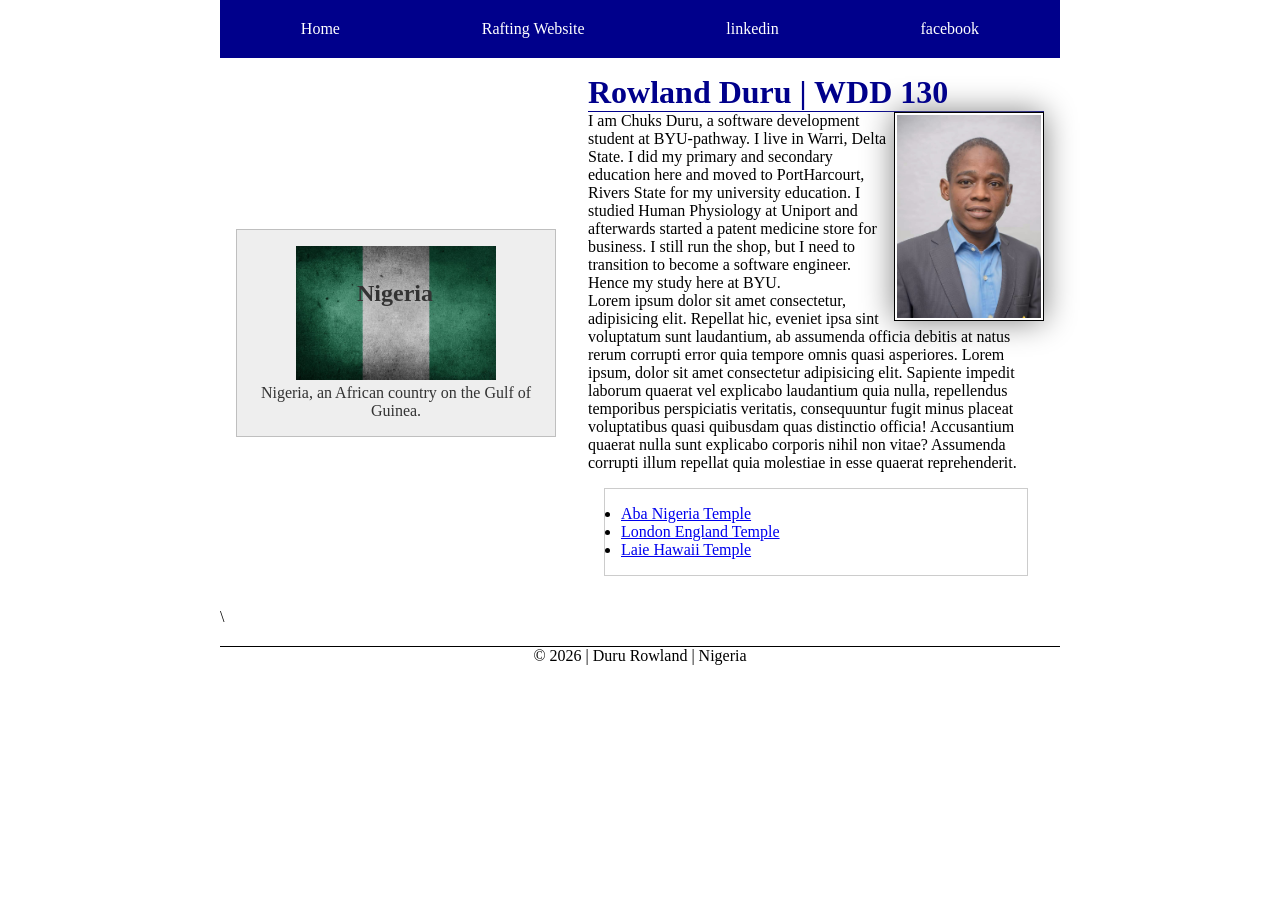
<file: index.html>
<!DOCTYPE html>
<html lang="en">

<head>
    <meta charset="UTF-8">
    <meta name="viewport" content="width=device-width, initial-scale=1.0">
    <meta name="description" content="WDD130 homepage by Duru Rowland studying at BYU-pathway">
    <meta name="author" content="Duru Rowland">
    <title>Duru Rowland | WDD 130</title>
    <link rel="stylesheet" href="styles/styles.css">
</head>

<body>
    <header>
        <nav>
            <a href="#">Home</a>
            <a href="wwr/">Rafting Website</a>
            <a href="https://linkedin.com">linkedin</a>
            <a href="https://facebook.com">facebook</a>
        </nav>
    </header>
    <div class="grid">
        <main>
            <h1>Rowland Duru | WDD 130</h1>
            <img src="./images/profile.jpeg" alt="Duru Rowland" width="200">
            <p>I am Chuks Duru, a software development student at BYU-pathway. I live in Warri,
                Delta
                State. I did my primary and secondary education here and moved to PortHarcourt,
                Rivers
                State for my university education. I studied Human Physiology at Uniport and
                afterwards
                started a patent medicine store for business. I still run the shop, but I need to
                transition to become a software engineer. Hence my study here at BYU.
            </p>
            <p>Lorem ipsum dolor sit amet consectetur, adipisicing elit. Repellat hic, eveniet ipsa
                sint voluptatum sunt laudantium, ab assumenda officia debitis at natus rerum
                corrupti
                error quia tempore omnis quasi asperiores.

                Lorem ipsum, dolor sit amet consectetur adipisicing elit. Sapiente impedit laborum
                quaerat vel explicabo laudantium quia nulla, repellendus temporibus perspiciatis
                veritatis, consequuntur fugit minus placeat voluptatibus quasi quibusdam quas
                distinctio
                officia! Accusantium quaerat nulla sunt explicabo corporis nihil non vitae?
                Assumenda
                corrupti illum repellat quia molestiae in esse quaerat reprehenderit.</p>
            <ul class="box">
                <li><a href="https://www.churchofjesuschrist.org/temples/details/aba-nigeria-temple?lang=eng"
                      target="_blank">Aba Nigeria Temple</a></li>
                <li><a href="https://www.churchofjesuschrist.org/temples/details/london-england-temple?lang=eng"
                      target="_blank">London England Temple</a></li>
                <li><a href="https://www.churchofjesuschrist.org/temples/details/laie-hawaii-temple?lang=eng"
                      target="_blank">Laie Hawaii Temple</a></li>
            </ul>
        </main>\
        <aside class="box">
            <h2>Nigeria</h2>
            <img src="images/naija-flag.jpg" alt="free image of the Nigerian flag">
            <p>Nigeria, an African country on the Gulf of Guinea.</p>
        </aside>
    </div>
    <footer>
        <p>&copy; 2026 | Duru Rowland | Nigeria</p>
    </footer>
</body>

</html>
</file>
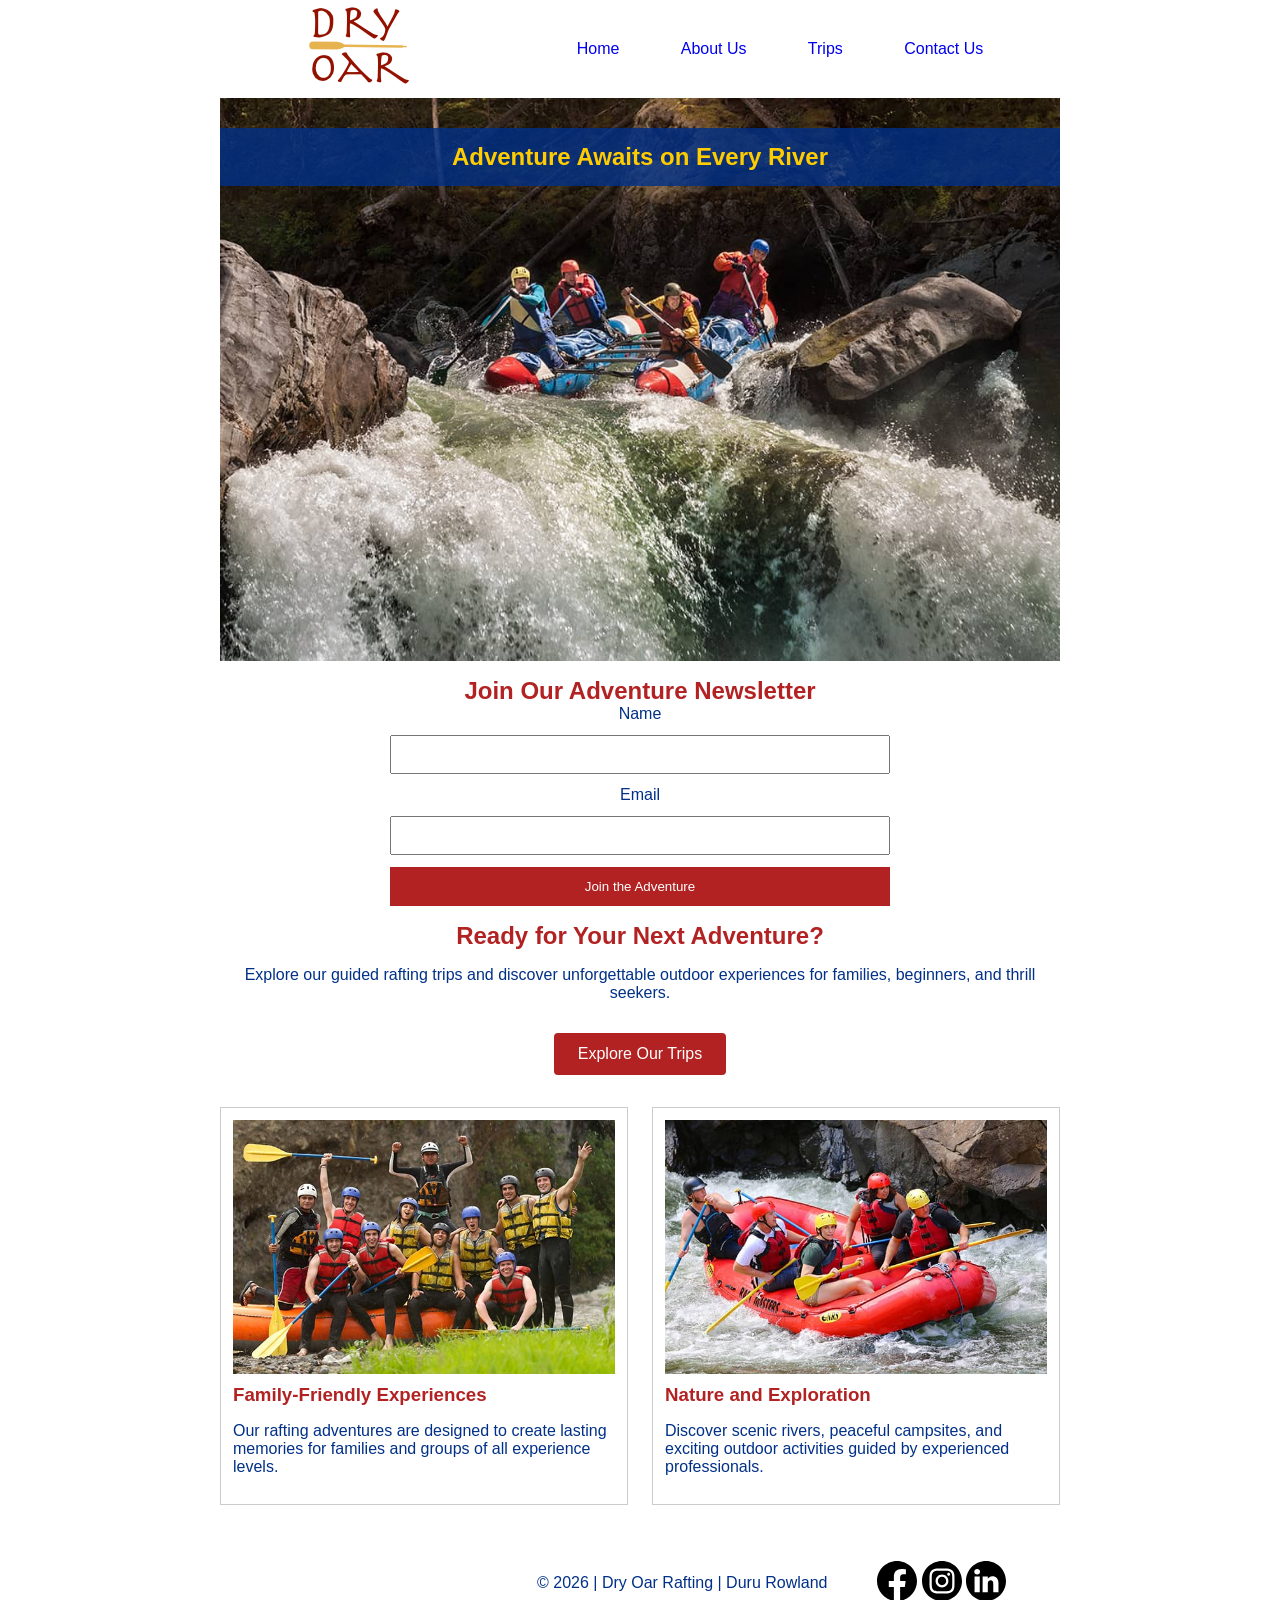
<file: wwr/index.html>
<!DOCTYPE html>
<html lang="en">

<head>
  <meta charset="UTF-8">
  <meta name="viewport" content="width=device-width, initial-scale=1.0">
  <meta name="description"
    content="Experience unforgettable family-friendly white water rafting adventures with Dry Oar Rafting - exciting trips, outdoor fun, and guided river experiences.">
  <meta name="author" content="Duru Rowland">
  <title>Home | Dry Oar White Water Rafting</title>

  <link rel="stylesheet" href="styles/rafting.css">
</head>

<body>

  <header>
    <img src="images/z-dryoarlogo.png" alt="Dry Oar rafting company logo" class="special_item">

    <nav>
      <ul>
        <li><a href="index.html">Home</a></li>
        <li><a href="about.html">About Us</a></li>
        <li><a href="trips.html">Trips</a></li>
        <li><a href="contact.html">Contact Us</a></li>
      </ul>
    </nav>
  </header>

  <main>

    <section class="home-hero">

      <img src="images/rafting-dryoar-hero.jpg" alt="Family enjoying white water rafting adventure">

      <h1>Adventure Awaits on Every River</h1>

    </section>

    <section class="newsletter">

      <h2>Join Our Adventure Newsletter</h2>

      <form action="#" method="post">

        <label for="home-name">Name</label>
        <input type="text" id="home-name" name="home-name" required>

        <label for="home-email">Email</label>
        <input type="email" id="home-email" name="home-email" required>

        <button type="submit">Join the Adventure</button>

      </form>

    </section>

    <section class="call-to-action">

      <h2>Ready for Your Next Adventure?</h2>

      <p>
        Explore our guided rafting trips and discover unforgettable outdoor experiences for
        families, beginners, and thrill seekers.
      </p>

      <a href="trips.html" class="cta-button">Explore Our Trips</a>

    </section>

    <section class="home-grid">

      <article>

        <img src="images/rafting5-home-family1.jpg" alt="Family rafting together">

        <h3>Family-Friendly Experiences</h3>

        <p>
          Our rafting adventures are designed to create lasting memories for families and groups of
          all experience levels.
        </p>

      </article>

      <article>

        <img src="images/rafting5-home-family2.jpg" alt="Rafting campsite near the river">

        <h3>Nature and Exploration</h3>

        <p>
          Discover scenic rivers, peaceful campsites, and exciting outdoor activities guided by
          experienced professionals.
        </p>

      </article>

    </section>

  </main>

  <footer>

    <p>&copy; 2026 | Dry Oar Rafting | Duru Rowland</p>

    <nav class="socialmedia">


      <a href="https://facebook.com" target="_blank">
        <img src="images/facebook-bw.svg" alt="facebook icon" width="40" height="40">
      </a>

      <a href="https://instagram.com" target="_blank">
        <img src="images/instagram-bw.svg" alt="instagram icon" width="40" height="40">
      </a>

      <a href="https://linkedin.com" target="_blank">
        <img src="images/linkedin-bw.svg" alt="linkedin icon" width="40" height="40">
      </a>

    </nav>

  </footer>

</body>

</html>
</file>
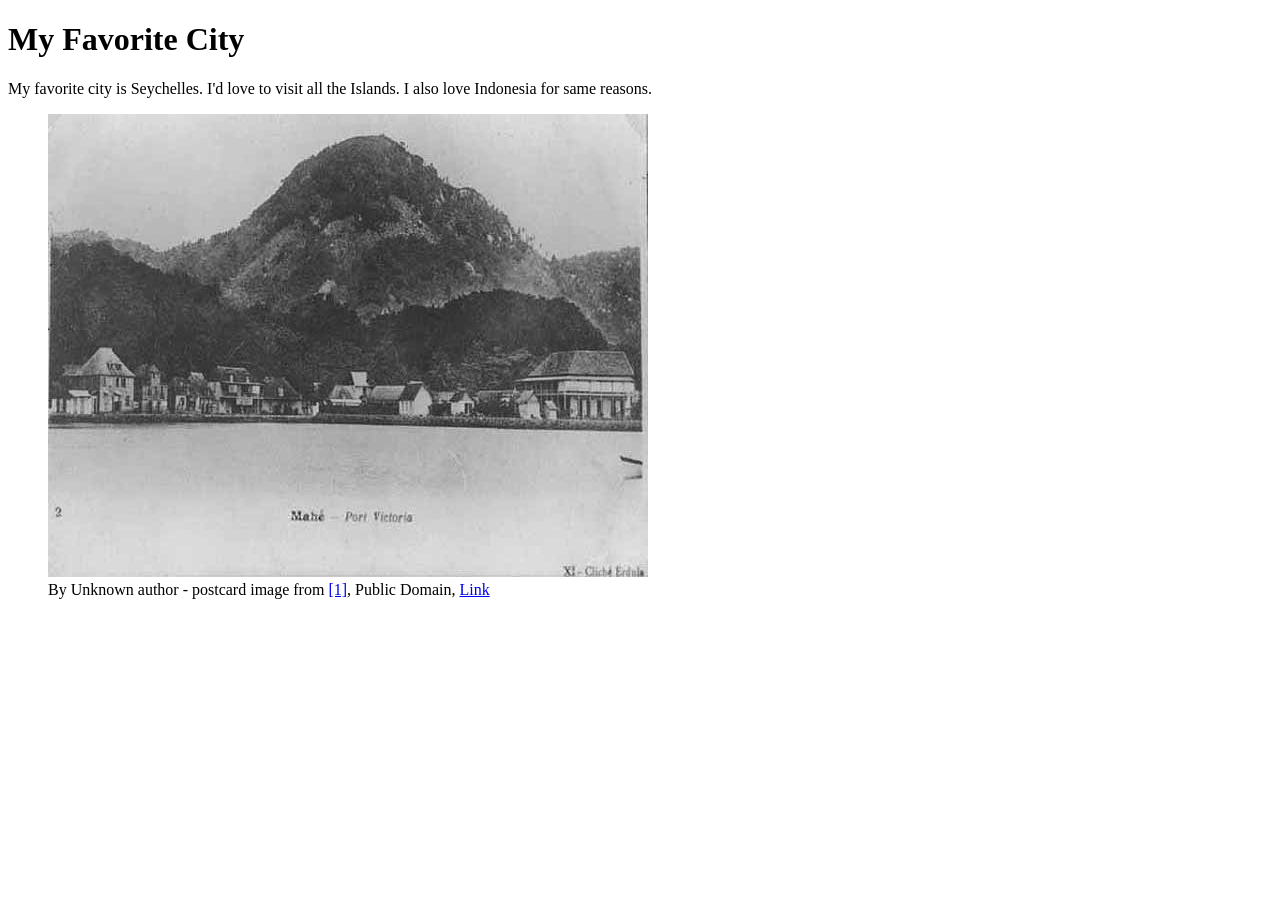
<file: week01/favorite-city.html>
<!DOCTYPE html>
<html lang="en">

<head>
  <meta charset="UTF-8">
  <meta name="viewport" content="width=device-width, initial-scale=1.0">
  <title>Document</title>
</head>

<body>
  <h1>My Favorite City</h1>
  <p>My favorite city is Seychelles. I'd love to visit all the Islands. I also love Indonesia for
    same reasons.</p>
  <figure>
    <!-- The actual image -->
    <img src="./images/Victoria_Seychelles_1900s.jpg" alt="Victoria Island in Seychelles">

    <!-- The caption/attribution area -->
    <figcaption>
      By Unknown author - postcard image from <a rel="nofollow" class="external autonumber"
        href="http://www.virtualseychelles.sc/pecu/pecu_his_gal.htm">[1]</a>, Public Domain, <a
        href="https://commons.wikimedia.org/w/index.php?curid=4073474">Link</a>
    </figcaption>
  </figure>
</body>

</html>
</file>
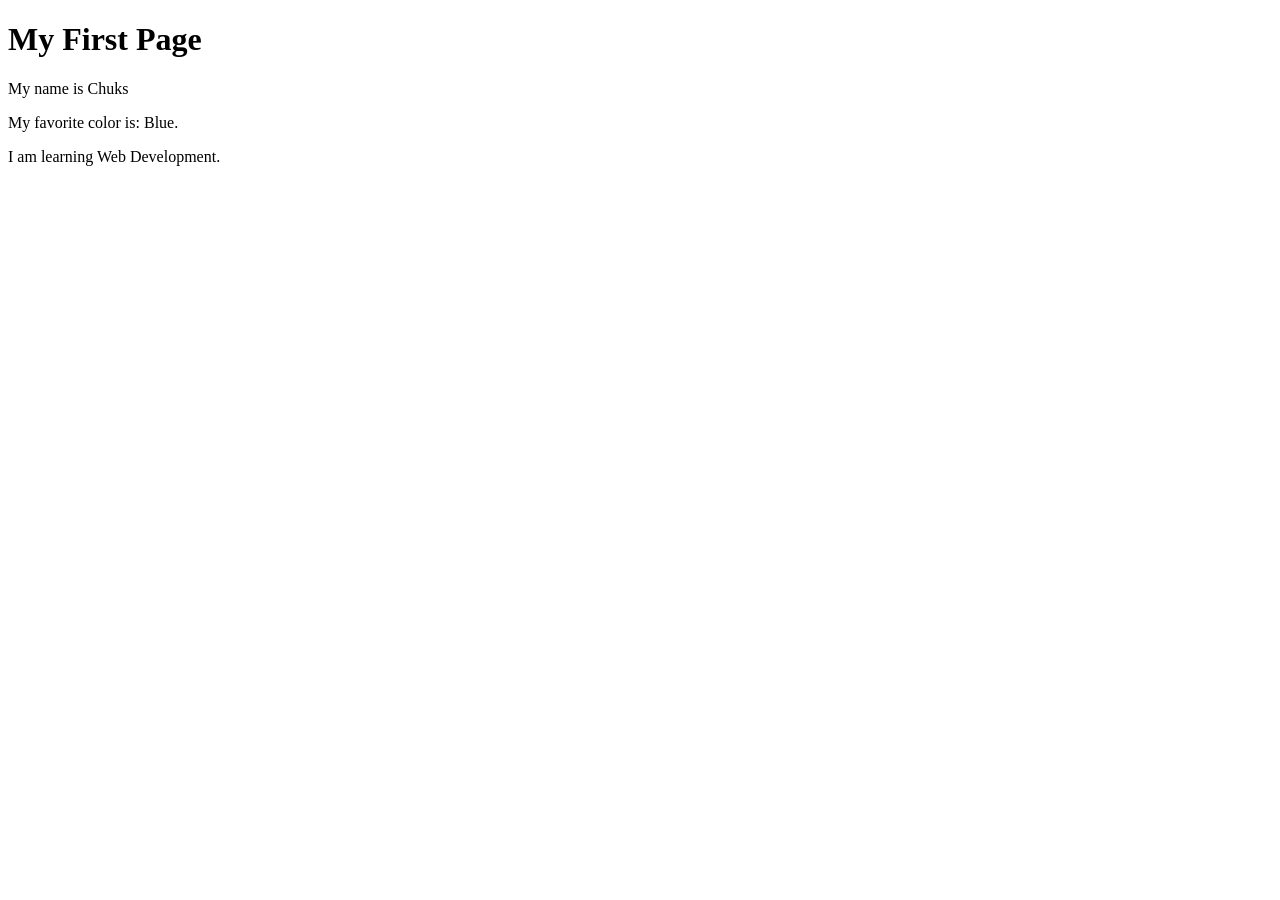
<file: week01/first-page.html>
<!DOCTYPE html>
<html lang="en">

<head>
    <meta charset="UTF-8">
    <meta name="viewport" content="width=device-width, initial-scale=1.0">
    <title>My First Page</title>
</head>

<body>
    <h1>My First Page</h1>
    <p>My name is Chuks</p>
    <p>My favorite color is: Blue. </p>
    <p>I am learning Web Development. </p>
</body>

</html>
</file>
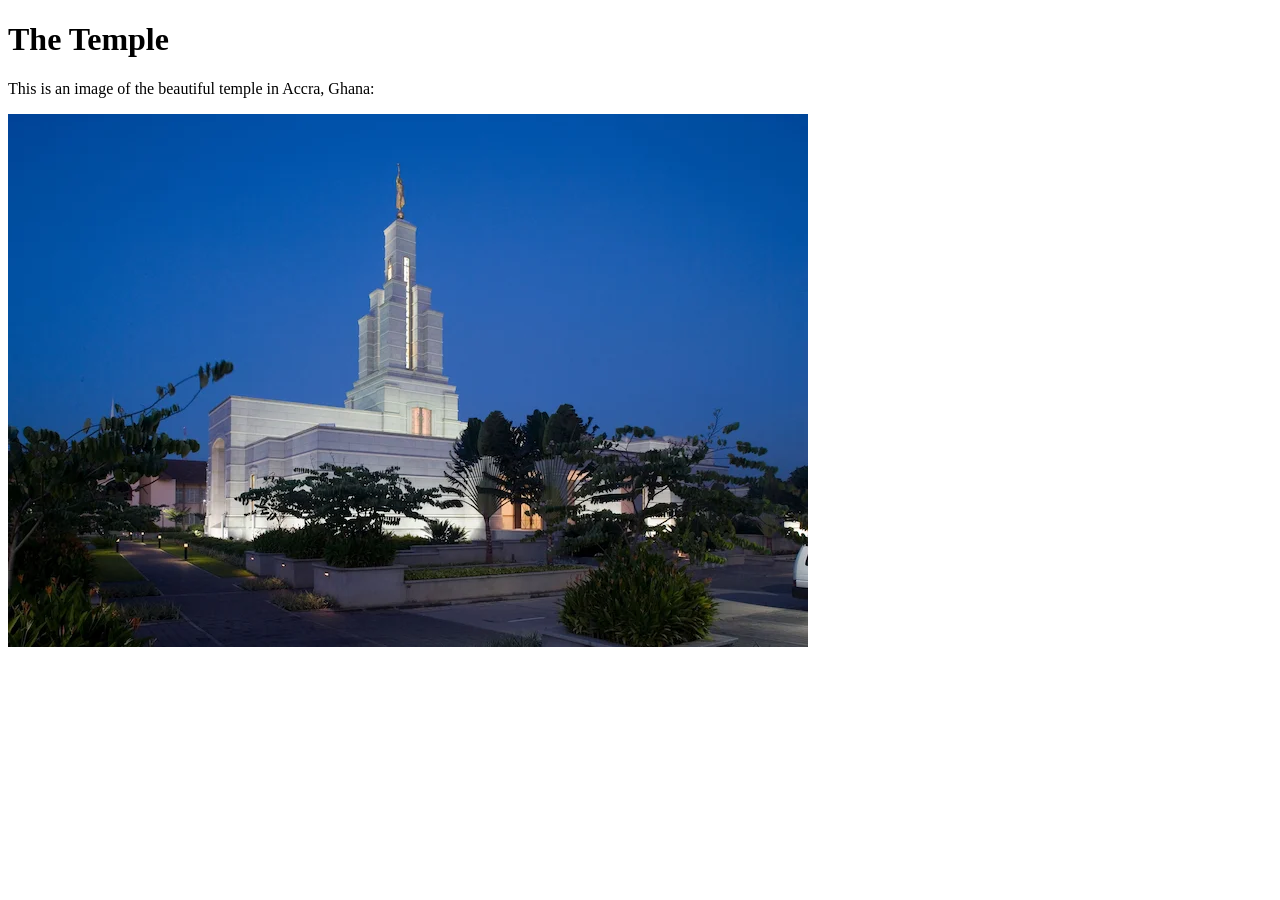
<file: week01/images.html>
<!DOCTYPE html>
<html lang="en">

<head>
    <meta charset="UTF-8">
    <meta name="viewport" content="width=device-width, initial-scale=1.0">
    <title>Temple Image</title>
</head>

<body>
    <h1>The Temple</h1>
    <p>This is an image of the beautiful temple in Accra, Ghana:</p>
    <img src="images/temple-small.webp" alt="The Accra Ghana Temple">

</body>

</html>
</file>
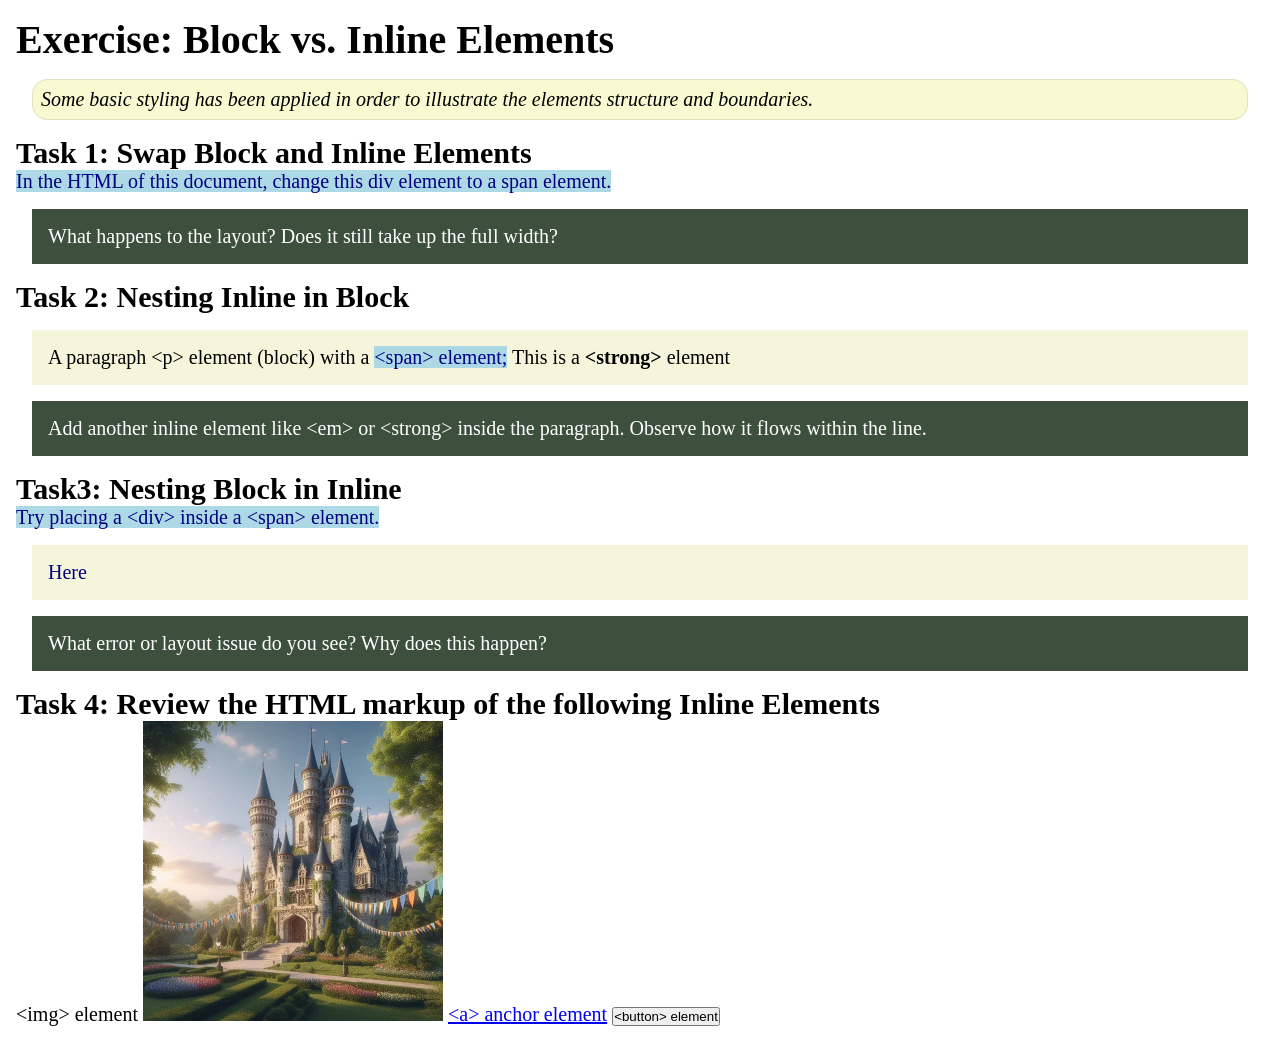
<file: week02/block-vs-inline.html>
<!DOCTYPE html>
<html lang="en">

<head>
    <meta charset="UTF-8">
    <meta name="viewport" content="width=device-width, initial-scale=1.0">
    <title>Exercise: Block vs. Inline Elements</title>
    <link rel="stylesheet" href="styles/block-vs-inline.css">
</head>

<body>
    <main>
        <h1>Exercise: Block vs. Inline Elements</h1>
        <p class="note">Some basic styling has been applied in order to illustrate the elements
            structure and
            boundaries.</p>

        <h2>Task 1: Swap Block and Inline Elements</h2>
        <span>In the HTML of this document, change this div element to a span element.</span>

        <p class="question">What happens to the layout? Does it still take up the full width?</p>

        <h2>Task 2: Nesting Inline in Block</h2>
        <p>A paragraph &lt;p&gt; element (block) with a <span>&lt;span&gt; element;</span> This is a
            <strong>&lt;strong&gt;</strong> element
        </p>
        <p class="question">Add another inline element like &lt;em&gt; or &lt;strong&gt; inside the
            paragraph. Observe
            how it flows within the line.</p>

        <h2>Task3: Nesting Block in Inline</h2>
        <span>Try placing a &lt;div&gt; inside a &lt;span&gt; element. <div>Here</div> </span>
        <p class="question">What error or layout issue do you see? Why does this happen?</p>


        <h2>Task 4: Review the HTML markup of the following Inline Elements</h2>
        &lt;img&gt; element
        <img src="images/castle.webp" alt="placeholder image (images are inline)" width="300"
          height="300">
        <a href="https://churchofjesuschrist.org">&lt;a&gt; anchor element</a>
        <button type="button">&lt;button&gt; element</button>
    </main>
</body>

</html>
</file>
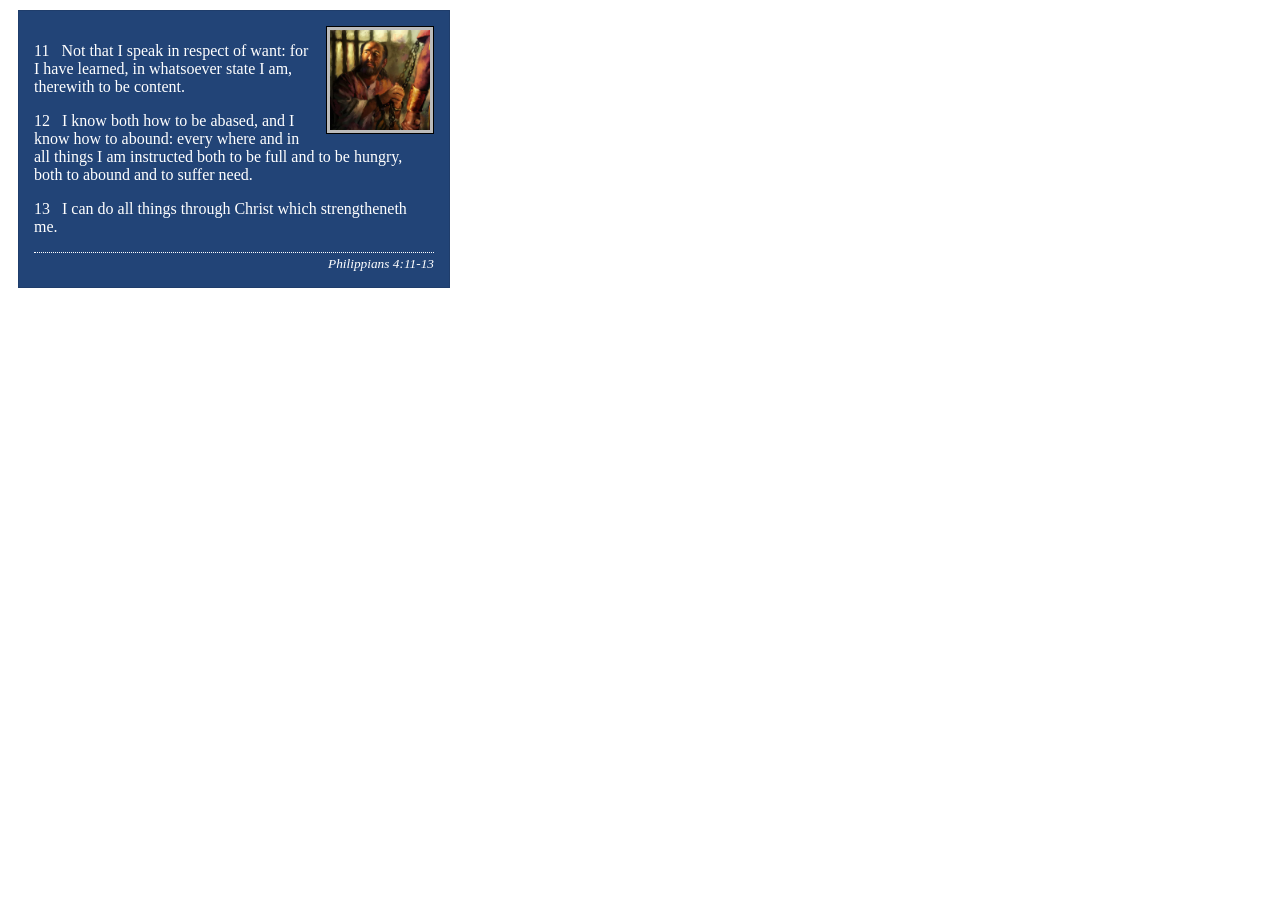
<file: week02/box-model-solution.html>
<!DOCTYPE html>
<html lang="en">
<head>
    <meta charset="UTF-8">
    <meta name="viewport" content="width=device-width, initial-scale=1.0">
    <title>Box Model Activity</title>
    <link rel="stylesheet" href="styles/box-model-solution.css">
</head>
<body>
    <main>
        <div class="callout">
            <img src="images/apostle-paul-imprisoned.webp" alt="Paul the Apostle - Imprisoned in Rome" width="200" height="200">
            <blockquote>
                <p>11 &nbsp; Not that I speak in respect of want: for I have learned, in whatsoever state I am, therewith to be content.</p>
                <p>12 &nbsp; I know both how to be abased, and I know how to abound: every where and in all things I am instructed both to be full and to be hungry, both to abound and to suffer need.</p>
                <p>13 &nbsp; I can do all things through Christ which strengtheneth me.</p>
            </blockquote>
            <cite>Philippians 4:11-13</cite>
        </div>
    </main>
</body>
</html>
</file>
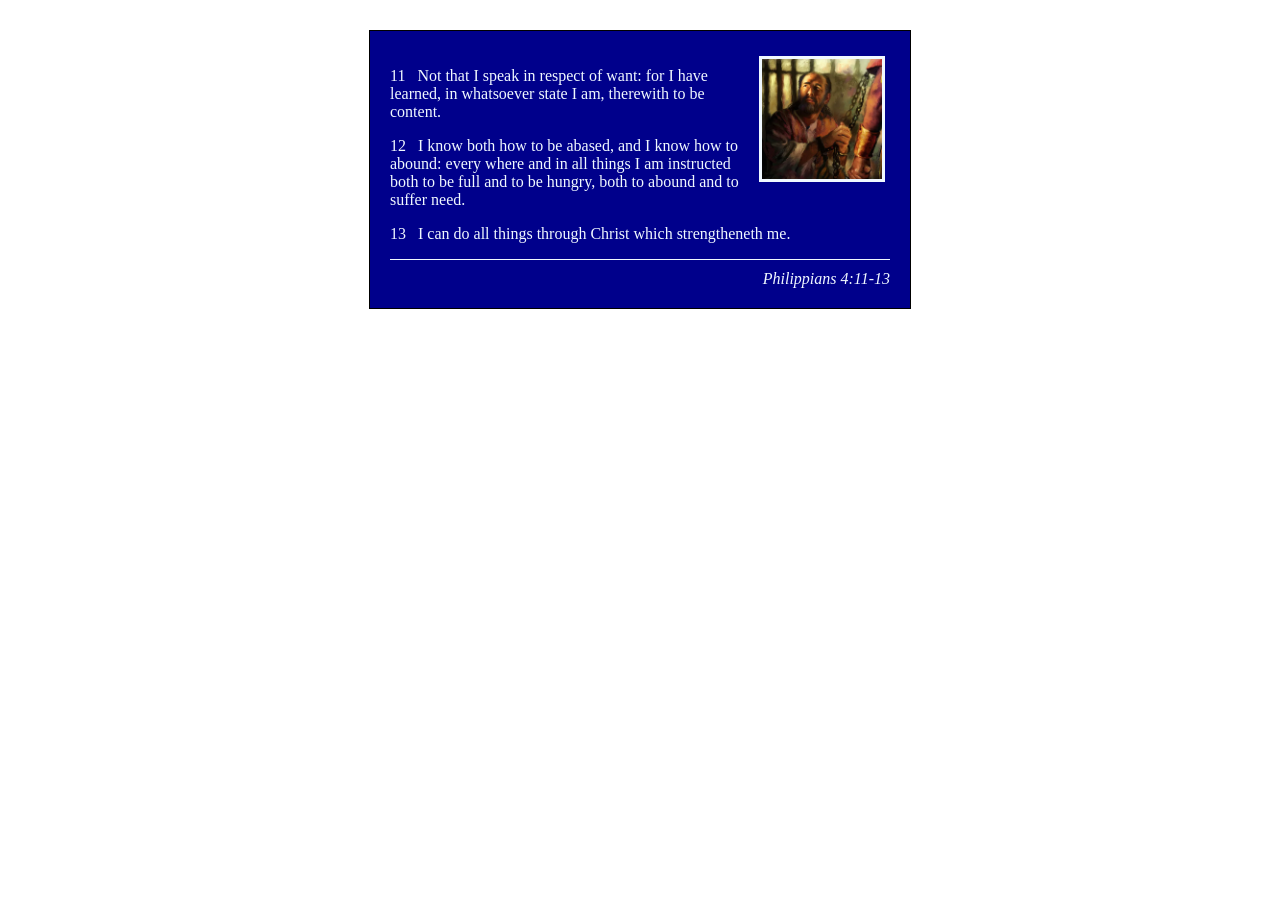
<file: week02/box-model.html>
<!DOCTYPE html>
<html lang="en">

<head>
    <meta charset="UTF-8">
    <meta name="viewport" content="width=device-width, initial-scale=1.0">
    <title>Box Model Activity</title>
    <link rel="stylesheet" href="styles/box-model.css">
</head>

<body>
    <main>
        <div class="callout">
            <img src="images/apostle-paul-imprisoned.webp"
              alt="Paul the Apostle - Imprisoned in Rome" width="200" height="200">
            <blockquote>
                <p>11 &nbsp; Not that I speak in respect of want: for I have learned, in whatsoever
                    state I am, therewith to be content.</p>
                <p>12 &nbsp; I know both how to be abased, and I know how to abound: every where and
                    in all things I am instructed both to be full and to be hungry, both to abound
                    and to suffer need.</p>
                <p>13 &nbsp; I can do all things through Christ which strengtheneth me.</p>
            </blockquote>
            <cite>Philippians 4:11-13</cite>
        </div>
    </main>
</body>

</html>
</file>
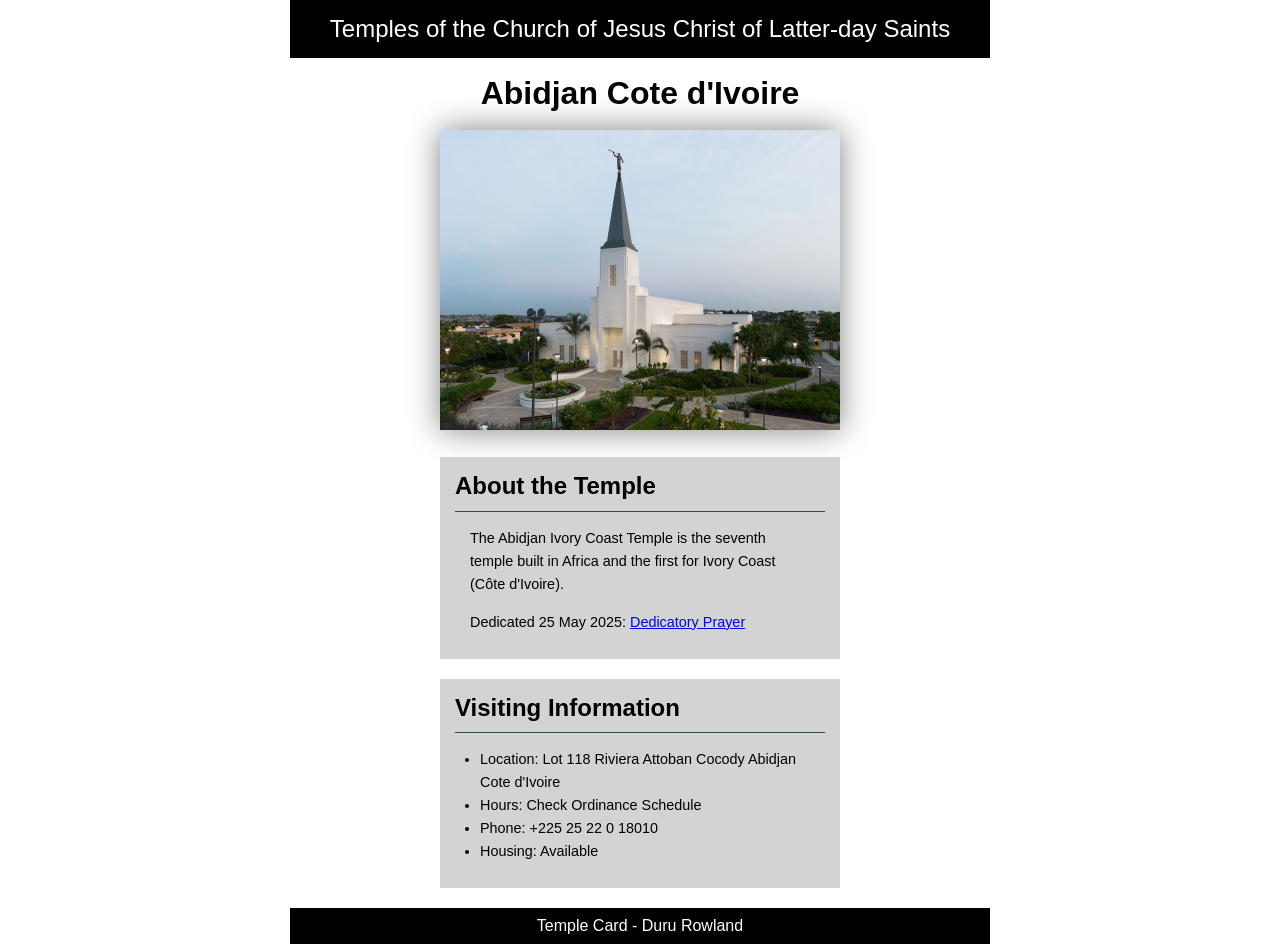
<file: week02/temple.html>
<!DOCTYPE html>
<html lang="en">

<head>
    <meta charset="UTF-8">
    <meta name="viewport" content="width=device-width, initial-scale=1.0">
    <title>Temple Card - Abidjan Cote d'Ivoire</title>
    <link rel="stylesheet" href="styles/temple.css">
</head>

<body>
    <header>
        <p>Temples of the Church of Jesus Christ of Latter-day Saints</p>
    </header>
    <main>
        <h1>Abidjan Cote d'Ivoire</h1>
        <picture>
            <img src="images/abidjan-ivory-coast.jpeg" alt="Abidjan Cote d'Ivoire Temple">
        </picture>
        <section>
            <h2>About the Temple</h2>
            <p>The Abidjan Ivory Coast Temple is the seventh temple built in Africa and the first
                for Ivory Coast (Côte
                d'Ivoire).</p>
            <p>Dedicated 25 May 2025: <a
                  href="https://www.churchofjesuschrist.org/temples/dedicatory-prayer/abidjan-ivory-coast-temple/2025-05-25?lang=eng"
                  target="_blank" rel="noopener noreferrer">Dedicatory Prayer</a></p>
        </section>
        <section>
            <h2>Visiting Information</h2>
            <ul>
                <li>Location: Lot 118 Riviera Attoban Cocody Abidjan Cote d'Ivoire</li>
                <li>Hours: Check Ordinance Schedule</li>
                <li>Phone: +225 25 22 0 18010</li>
                <li>Housing: Available</li>
            </ul>
        </section>
    </main>
    <footer>
        <p>Temple Card - Duru Rowland</p>
    </footer>
</body>

</html>
</file>
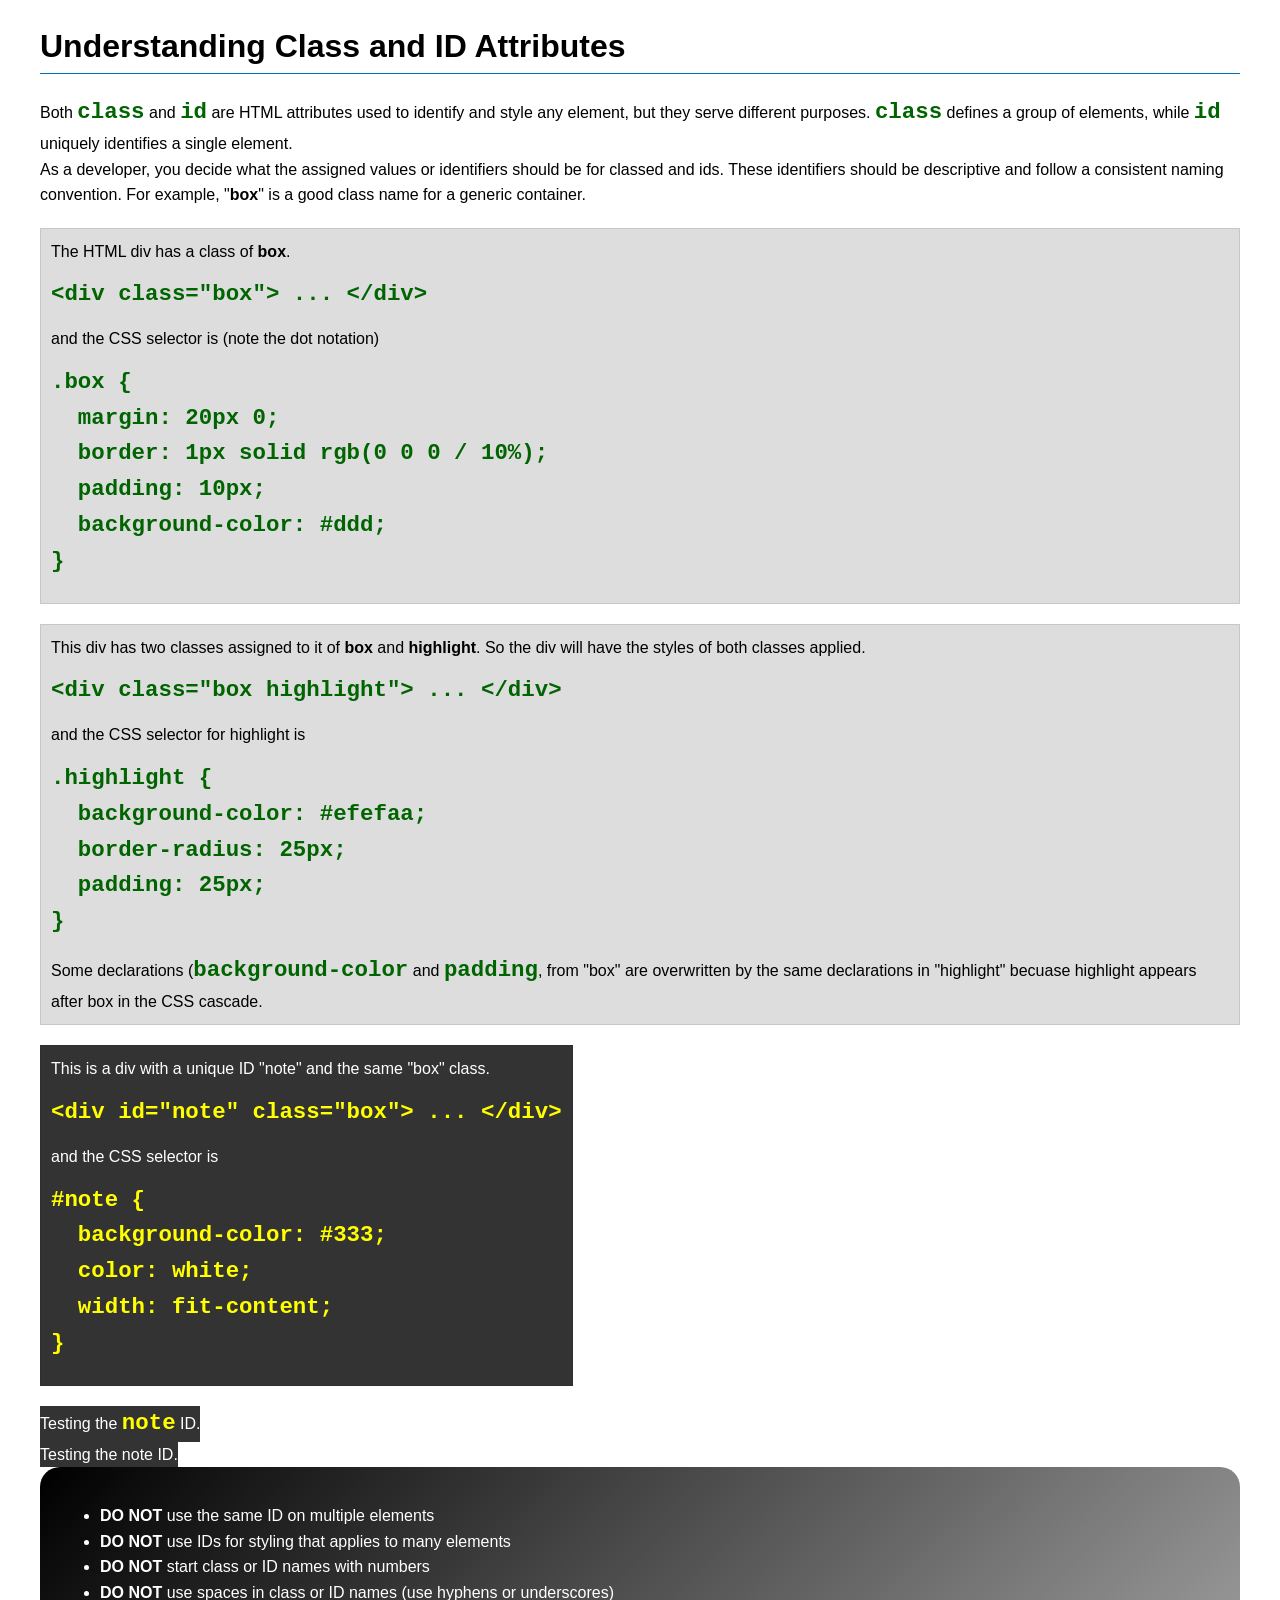
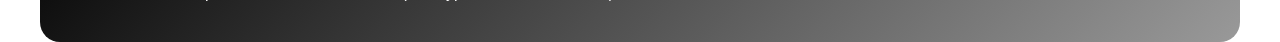
<file: week03/class-and-id.html>
<!DOCTYPE html>
<html lang="en">

<head>
    <meta charset="UTF-8">
    <meta name="viewport" content="width=device-width, initial-scale=1.0">
    <title>Class vs ID Attributes</title>
    <link rel="stylesheet" href="styles/class-and-id.css">
</head>

<body>
    <h1>Understanding Class and ID Attributes</h1>
    <p>Both <code>class</code> and <code>id</code> are HTML attributes used to identify and style
        any element, but they
        serve different purposes. <code>class</code> defines a group of elements, while
        <code>id</code> uniquely
        identifies a single element.
    </p>
    <p>As a developer, you decide what the assigned values or identifiers should be for classed and
        ids. These
        identifiers should be
        descriptive and follow a consistent naming convention. For example, "<strong>box</strong>"
        is a good class name
        for a generic container.</p>
    <div class="box">
        <p>The HTML div has a class of <strong>box</strong>.</p>
        <pre><code class="html">&lt;div class="box"&gt; ... &lt;/div&gt;</code></pre>
        and the CSS selector is (note the dot notation)
        <pre><code class="css">.box {
  margin: 20px 0;
  border: 1px solid rgb(0 0 0 / 10%);
  padding: 10px;
  background-color: #ddd; 
}</code></pre>
    </div>

    <div class="box">
        <p>This div has two classes assigned to it of <strong>box</strong> and
            <strong>highlight</strong>. So the div
            will have the styles of both classes applied.
        </p>
        <pre><code class="html">&lt;div class="box highlight"&gt; ... &lt;/div&gt;</code></pre>
        and the CSS selector for highlight is
        <pre><code class="css">.highlight {
  background-color: #efefaa;
  border-radius: 25px;
  padding: 25px;
}</code></pre>
        <p>Some declarations (<code>background-color</code> and <code>padding</code>, from "box" are
            overwritten by the same declarations in "highlight" becuase highlight appears after box
            in the CSS cascade.</p>
    </div>

    <div id="note" class="box">
        <p>This is a div with a unique ID "note" and the same "box" class.</p>
        <pre><code class="html">&lt;div id="note" class="box"&gt; ... &lt;/div&gt;</code></pre>
        and the CSS selector is
        <pre><code class="css">#note {
  background-color: #333;
  color: white;
  width: fit-content;
}</code></pre>
    </div>

    <div id="note">
        <p>Testing the <code>note</code> ID.</p>
    </div>

    <div id="note">
        <p>Testing the note ID.</p>
    </div>

    <section id="best-practice">
        <ul>
            <li><strong>DO NOT</strong> use the same ID on multiple elements</li>
            <li><strong>DO NOT</strong> use IDs for styling that applies to many elements</li>
            <li><strong>DO NOT</strong> start class or ID names with numbers</li>
            <li><strong>DO NOT</strong> use spaces in class or ID names (use hyphens or underscores)
            </li>
        </ul>
    </section>


</body>

</html>
</file>
<file: styles/styles.css>
* {
  margin: 0;
  padding: 0;
  box-sizing: border-box;
}

:root {
  --image-height: auto;
}

nav {
  display: flex;
  background-color: darkblue;
  padding: 10px;
  justify-content: space-around;
}

nav a {
  color: white;
  display: block;
  padding: 10px 20px;
  text-decoration: none;
}

h1 {
  color: darkblue;
  border-bottom: 1px solid darkblue;
}

div.grid {
  display: grid;
  align-items: center;
}

main {
  grid-column: 2/3;
  margin: 1rem;
}

.grid,
header,
footer {
  max-width: 840px;
  margin: 0 auto;
}

aside {
  width: 20rem;
  background-color: #eee;
  color: #333;
  text-align: center;
  position: relative;
  grid-column: 1/2;
  grid-row: 1/2;
}

aside img {
  width: 200px;

  /* height: auto; */
}

aside h2 {
  position: absolute;
  top: 50px;
  left: 120px;
}

main img {
  width: 150px;
  /* height: auto; */
  border: 1px solid black;
  padding: 2px;
  box-shadow: 0 0 30px gray;
  float: right;
}

p {
  padding: 0;
}

footer {
  margin-top: 20px;
  border-top: 1px solid black;
  text-align: center;
}

img {
  height: var(--image-height);
}

/* Class Selectors */

.box {
  margin: 1rem;
  padding: 1rem;
  border: 1px solid rgb(0 0 0 / 0.2);
}
</file>
<file: wwr/styles/rafting.css>
:root {
  --primary-color: #B22222;
  /* Deep Red */
  --secondary-color: #FFCC00;
  /* Golden Yellow */
  --accent1-color: #003087;
  /* Deep River Blue */

  /* ======== Fonts ======== */
  --heading-font: 'Bebas Neue', 'Impact', 'Arial Black', sans-serif;
  --body-font: 'Inter', 'Roboto', 'Segoe UI', sans-serif;

  /* Font Weights */
  --font-regular: 400;
}

*,
*::before,
*::after {
  margin: 0;
  padding: 0;
  box-sizing: border-box;
}

body {
  font-family: var(--body-font);
  color: var(--accent1-color);
}

header {
  display: grid;
  grid-template-columns: 1fr 2fr;
}

.special_item {
  justify-self: center;
}

nav ul {
  display: flex;
  justify-content: space-around;
  align-items: center;
  list-style: none;
  gap: 20px;
  /* Vertically centers everything */
  padding: 1rem 2rem;
}

.history h2 {
  text-align: center;
}

.history_layout {
  display: grid;
  grid-template-columns: 1.75fr 1.5fr 1.75fr;
  align-items: center;
}

.history_layout img {
  width: 240px;

}

.adventure_image_gallery h2 {
  text-align: center;
  padding-bottom: 10px;
}

.adventure_gallery_container {
  display: grid;
  grid-template-columns: repeat(5, 1fr);
  justify-content: space-around;
  justify-items: center;
  align-items: center;
}

.adventure_gallery_container figcaption {
  text-align: center;
}

.gallery_item img {
  width: 120px;
}

nav ul li {
  display: block;
}

footer {
  display: grid;
  grid-template-columns: 3fr 1fr;
  justify-content: center;
  justify-items: right;
  align-items: center;
  padding-right: 30px;
}

nav ul li a {
  text-decoration: none;
}

header,
main,
footer {
  width: 840px;
  margin: 0 auto;
}

h1,
h2,
h3,
h4 {
  font-family: var(--heading-font);
  color: var(--primary-color);
}

body,
p,
li,
a {
  font-family: var(--body-font);
  font-weight: var(--font-regular);
}

nav {
  margin: 16px;
  padding: 8px;
}

p,
section,
article {
  margin: 16px 0;
}

.socialmedia a {
  text-decoration: none;
}

.hero {
  position: relative;
}

.hero img {
  display: block;
  width: 100%;
  height: auto;
}

.hero h1 {
  position: absolute;
  top: 20px;
  width: 100%;
  padding: 10px;
  text-align: center;
  opacity: 0.8;
  background-color: var(--accent1-color);
  color: var(--secondary-color);
}

.hero article {
  position: absolute;
  top: 85px;
  width: 95%;
  padding: 5px;
  left: 10px;
  opacity: 0.9;
  background-color: var(--secondary-color);
  color: var(--accent1-color);
}

article p {
  padding: 0;
}

.hero article img {
  float: right;
  width: 115px;
  margin: 3px;
}

/* 07 June 2026 */

/* ===== CONTACT PAGE ===== */

.contact-heading {
  text-align: center;
}

.contact-layout {
  display: grid;
  grid-template-columns: 1fr 1fr;
  gap: 20px;
  margin-top: 20px;
}

.map-container iframe {
  width: 100%;
  height: 100%;
  min-height: 400px;
  border: none;
}

.form-container fieldset {
  border: 2px solid var(--accent1-color);
  padding: 20px;
}

.form-container legend {
  font-family: var(--heading-font);
  color: var(--primary-color);
  padding: 0 10px;
}

.form-container form {
  height: 100%;
}

.form-container label,
.form-purpose {
  display: block;
  margin-top: 12px;
}

.form-container input[type="text"],
.form-container input[type="email"],
.form-container textarea {
  width: 100%;
  padding: 10px;
  margin-top: 5px;
  font-family: var(--body-font);
}

.checkbox-label {
  display: flex;
  align-items: center;
  gap: 10px;
  margin-top: 15px;
}

.form-container button {
  margin-top: 20px;
  padding: 12px;
  width: 100%;
  border: none;
  background-color: var(--primary-color);
  color: white;
  font-family: var(--body-font);
  font-size: 1rem;
  cursor: pointer;
}

.form-container button:hover {
  background-color: var(--accent1-color);
}

.employee-section h2 {
  text-align: center;
  margin-bottom: 15px;
}

.employee-gallery {
  display: grid;
  grid-template-columns: repeat(3, 1fr);
  gap: 20px;
  text-align: center;
}

.employee-gallery img {
  width: 100%;
  height: 180px;
}

.employee-gallery figure {
  border: 1px solid #ccc;
  padding: 10px;
}

.radio-group {
  margin-top: 20px;
  border: 1px solid #ccc;
  padding: 15px;
}

.radio-group legend {
  padding: 0 8px;
  font-family: var(--heading-font);
  /* color: var(--primary-color); */
}

.radio-group label {
  display: flex;
  align-items: center;
  gap: 10px;
  margin-top: 10px;
}

/* 08 June 2026 */
/* ===== HOME PAGE ===== */

.home-hero {
  position: relative;
  margin: 0;
  padding: 0;
}

.home-hero img {
  width: 100%;
  display: block;
  height: auto;
}

.home-hero h1 {
  position: absolute;
  top: 30px;
  left: 0;
  width: 100%;
  text-align: center;
  background-color: rgba(0, 48, 135, 0.8);
  color: var(--secondary-color);
  padding: 15px;
}

.newsletter {
  text-align: center;
}

.newsletter form {
  display: grid;
  gap: 12px;
  max-width: 500px;
  margin: 0 auto;
}

.newsletter input {
  padding: 10px;
  font-family: var(--body-font);
}

.newsletter button {
  padding: 12px;
  border: none;
  background-color: var(--primary-color);
  color: white;
  cursor: pointer;
  font-family: var(--body-font);
}

.newsletter button:hover {
  background-color: var(--accent1-color);
}

.call-to-action {
  text-align: center;
}

.cta-button {
  display: inline-block;
  margin-top: 15px;
  padding: 12px 24px;
  background-color: var(--primary-color);
  color: white;
  text-decoration: none;
  border-radius: 4px;
}

.cta-button:hover {
  background-color: var(--accent1-color);
}

.home-grid {
  display: grid;
  grid-template-columns: 1fr 1fr;
  gap: 24px;
  align-items: start;
}

.home-grid article {
  border: 1px solid #ccc;
  padding: 12px;
}

.home-grid article img {
  width: 100%;
  display: block;
  margin-bottom: 10px;
}

.home-grid h3 {
  margin-bottom: 10px;
}

/* 09 June 2026 */

/* ===== TRIPS PAGE ===== */

.trips-heading {
  text-align: center;
}

.trip-gallery {
  display: grid;
  grid-template-columns: repeat(3, 1fr);
  gap: 20px;
}

.trip-card {
  border: 1px solid #ccc;
  padding: 10px;
}

.trip-card img {
  width: 100%;
}

.trip-summary h2 {
  text-align: center;
}

.trip-summary table {
  width: 100%;
  border-collapse: collapse;
}

.trip-summary th,
.trip-summary td {
  border: 1px solid #ccc;
  padding: 12px;
  text-align: center;
}

.trip-summary th {
  background-color: var(--accent1-color);
  color: white;
}
</file>
<file: week02/styles/block-vs-inline.css>
* {
    margin: 0;
    padding: 0;
}

body {
    font-size: 20px;
    margin: 1rem;
}

p,
div {
    background-color: beige;
    margin: 1rem;
    padding: 1rem;
}

span {
    color: navy;
    background-color: lightblue;
}

code {
    margin: 0;
    padding: 0;
    color: green;
    font-size: 1.2rem;
}

.note {
    font-style: italic;
    background-color: lightgoldenrodyellow;
    border-radius: 1rem;
    border: 1px solid rgb(0 0 0 / 10%);
    margin: 1rem;
    padding: .5rem;
}

.question {
    background-color: #3d503d;
    color: #fff;
}
</file>
<file: week02/styles/box-model-solution.css>
.callout {
    max-width: 400px;
    margin: 10px;
    border: 1px solid rgba(0, 0, 0, .1);
    padding: 15px;
    background-color: #247;
    color: #fff;
}

.callout img {
    float: right;
    margin: 0 0 10px 15px;
    border: 1px solid #000;
    padding: 3px;
    background-color: #bbb;
    width: 100px;
    height: auto;

}

blockquote {
    margin: 0;
}

cite {
    display: block;
    border-top: 1px dotted #fff;
    padding-top: 3px;
    text-align: right;
    font-size: smaller;
}
</file>
<file: week02/styles/box-model.css>
.callout {
  background-color: darkblue;
  color: aliceblue;
  max-width: 500px;
  margin: 30px auto;
  padding: 20px;
  border: 1px solid black;
}

.callout img {
  position: relative;
  float: right;
  border: 3px solid aliceblue;
  margin: 5px;
  padding: 0;
  height: 120px;
  width: 120px;
}

blockquote {
  margin: 0;
}

cite {
  display: block;
  border-top: 1px solid aliceblue;
  padding-top: 10px;
  text-align: right;
  font-size: 1em;
}
</file>
<file: week02/styles/temple.css>
* {
  margin: 0;
  padding: 0;
  box-sizing: border-box;
}

body {
  font-family: Arial, Helvetica, sans-serif;
  line-height: 1.6;
}

header {
  background-color: black;
  color: white;
  padding: 10px 0;
  text-align: center;
  font-size: 1.5rem;
  width: 700px;
  margin: 0 auto;
}

h1 {
  text-align: center;
  margin: 10px;
}

h2 {
  border-bottom: 1px solid darkslategrey;
  padding-bottom: 5px;
}

main {
  width: 400px;
  margin: 0 auto;
}

section {
  margin: 20px 0;
  border: 1px solid rgb(0, 0, 0 / 100%);
  padding: 10px 15px;
  background-color: lightgrey;
}

section p {
  font-size: 0.9rem;
  margin: 15px;
}

section ul {
  font-size: 0.9rem;
  margin: 15px;
  padding-left: 10px;
}

footer {
  background-color: black;
  color: white;
  padding: 5px 0;
  text-align: center;
  font-size: 1rem;
  width: 700px;
  margin: 0 auto;
}

img {
  width: 100%;
  height: auto;
  box-shadow: 0 0 30px grey;
}
</file>
<file: week03/styles/class-and-id.css>
body {
    font-family: Arial, sans-serif;
    line-height: 1.6;
    margin: 0;
    padding: 0 40px;
}

h1 {
    border-bottom: 1px solid rgb(0 110 182);
    padding-bottom: 0;
}



p {
    margin: 0;
}

code {
    color: darkgreen;
    font-weight: 700;
    font-size: 1.4rem;
}

/* Class examples - can be reused */

.box {
    margin: 20px 0;
    border: 1px solid rgb(0 0 0 / 10%);
    padding: 10px;
    background-color: #ddd; /* this is shorthand for #dddddd */
}

.highlight {
    background-color: #efefaa;
    border-radius: 25px;
    padding: 25px;
}

/* ID examples - should be unique */

#note {
    background-color: #333;
    color: white;
    width: fit-content;
}

#note code {
    color: yellow;
}

#best-practice {
    background: linear-gradient(135deg, #000 0%, #999 100%);
    color: white;
    border-radius: 20px;
    padding: 20px
}
</file>
